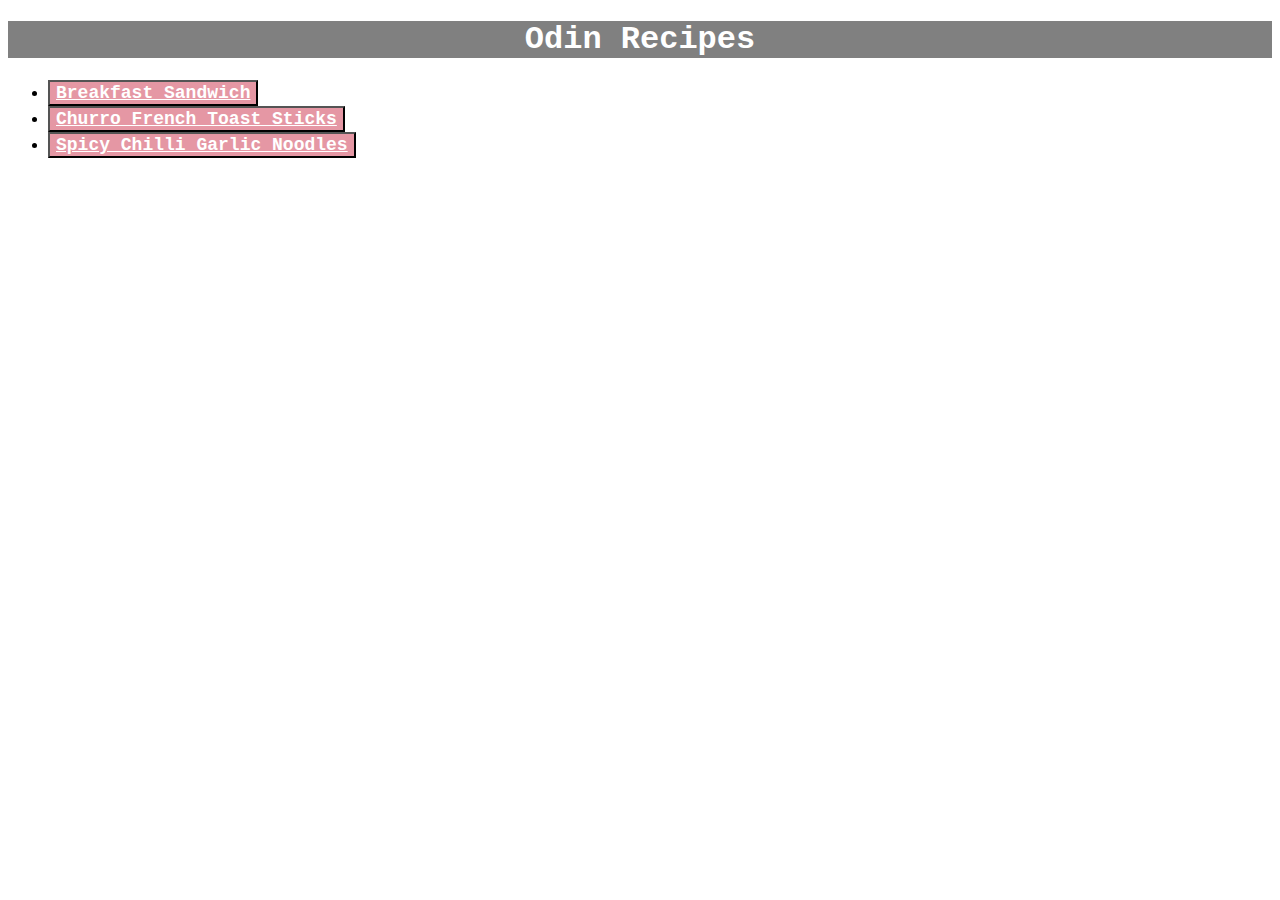
<file: index.html>
<!DOCTYPE html>
<html lang="en">
  <head>
    <meta charset="UTF-8" />
    <meta name="viewport" content="width=device-width, initial-scale=1.0" />
    <title>Odin Recipes</title>
    <link rel="stylesheet" href="style.css" />
  </head>
  <body>
    <h1 class="main-header">Odin Recipes</h1>
    <ul>
      <li>
        <button class="button">
          <a class="link" href="./recipes/breakfast-sandwich.html"
          >Breakfast Sandwich</a>
        </button>
      </li>
      <li>
        <button class="button">
        <a class="link" href="./recipes/churro-french-toast-sticks.html"
          >Churro French Toast Sticks</a>
        </button>
      </li>
      <li>
        <button class="button">
        <a class="link" href="./recipes/spicy-chilli-garlic-noodles.html"
          >Spicy Chilli Garlic Noodles</a>
        </button>
      </li>
    </ul>
  </body>
</html>
</file>
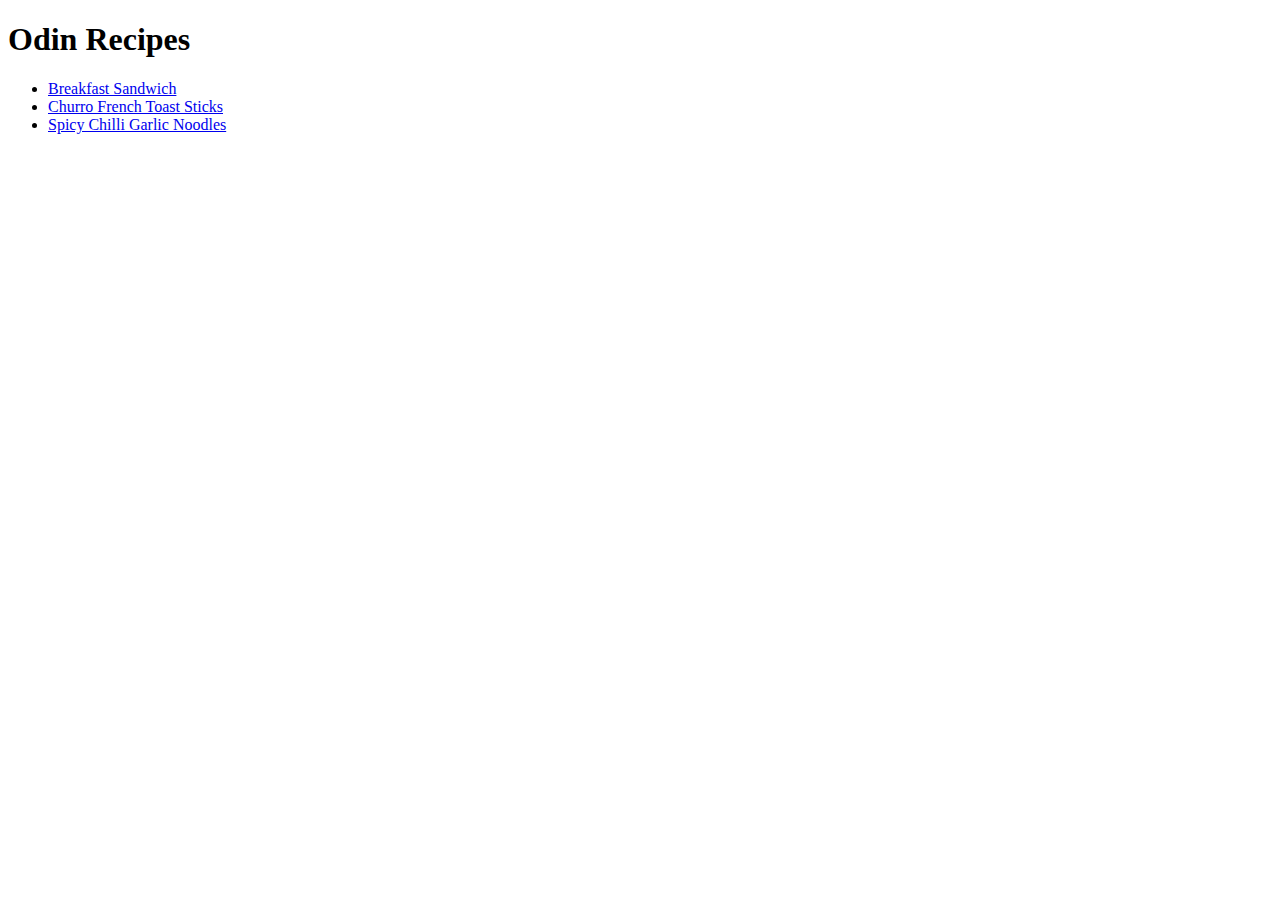
<file: recipes/index.html>
<!DOCTYPE html>
<html lang="en">
  <head>
    <meta charset="UTF-8" />
    <meta name="viewport" content="width=device-width, initial-scale=1.0" />
    <title>Odin Recipes</title>
  </head>
  <body>
    <h1>Odin Recipes</h1>
    <ul>
      <li><a href="./breakfast-sandwich.html">Breakfast Sandwich</a></li>
      <li>
        <a href="./churro-french-toast-sticks.html"
          >Churro French Toast Sticks</a
        >
      </li>
      <li>
        <a href="./spicy-chilli-garlic-noodles.html"
          >Spicy Chilli Garlic Noodles</a
        >
      </li>
    </ul>
  </body>
</html>
</file>
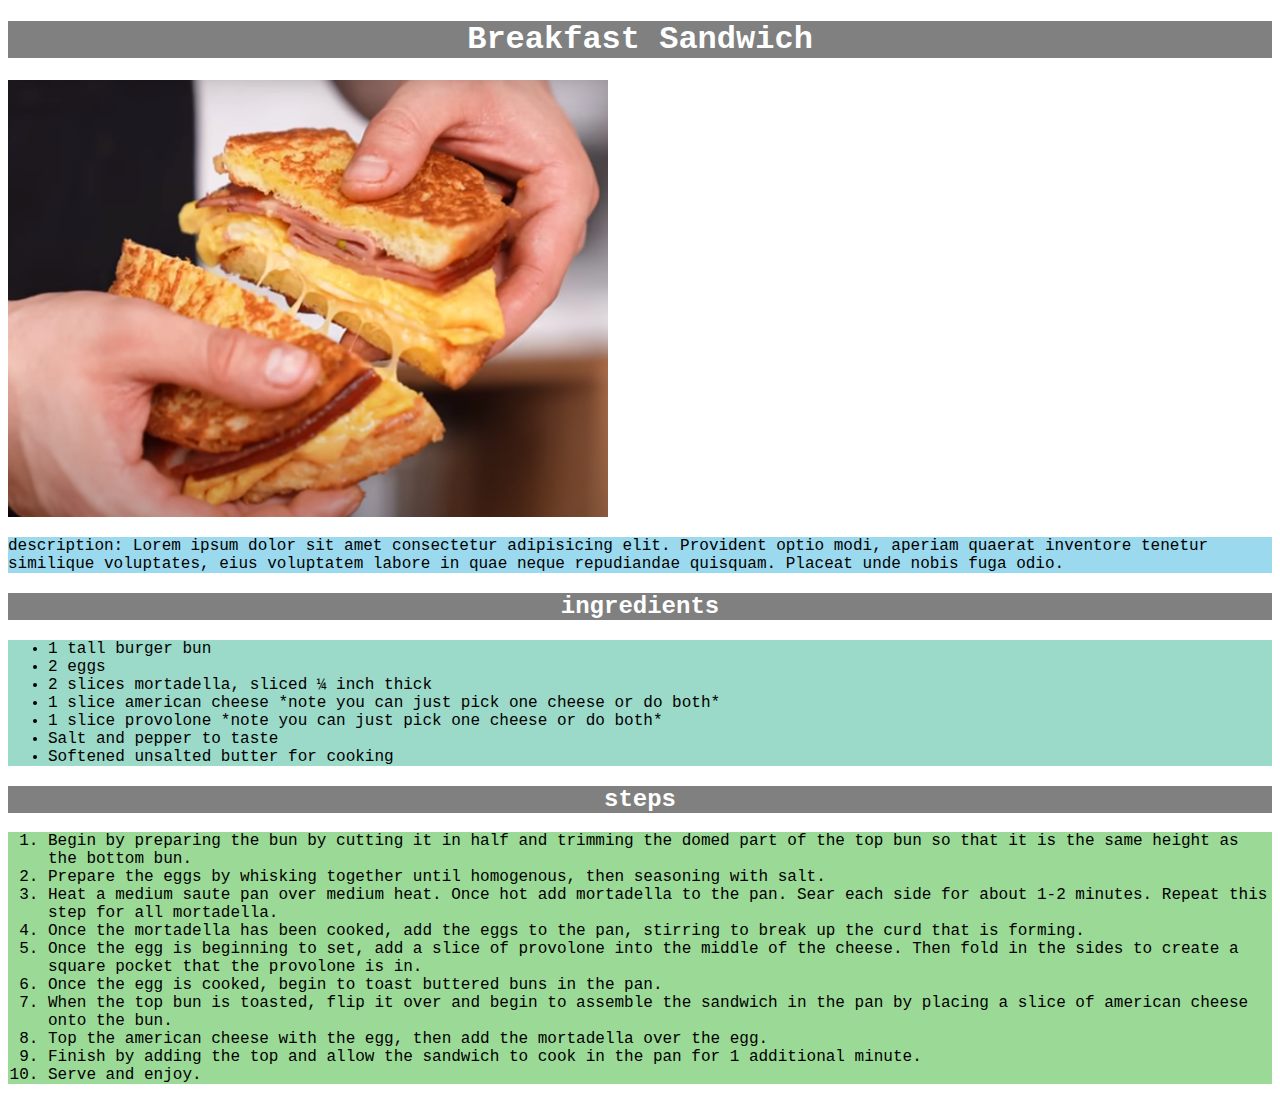
<file: recipes/breakfast-sandwich.html>
<!DOCTYPE html>
<html lang="en">
  <head>
    <meta charset="UTF-8" />
    <meta name="viewport" content="width=device-width, initial-scale=1.0" />
    <title>Breakfast Sandwich</title>
    <link rel="stylesheet" href="../style.css">
  </head>
  <body>
    <h1 class="main-header">Breakfast Sandwich</h1>
    <img src="../images/b-s.png" alt="breakfast-sandwich" width="600" />
    <p class="description">
      description: Lorem ipsum dolor sit amet consectetur adipisicing elit.
      Provident optio modi, aperiam quaerat inventore tenetur similique
      voluptates, eius voluptatem labore in quae neque repudiandae quisquam.
      Placeat unde nobis fuga odio.
    </p>
    <h2 class= "main-header not">ingredients</h2>
    <ul class="in-list">
      <li>1 tall burger bun</li>
      <li>2 eggs</li>
      <li>2 slices mortadella, sliced ¼ inch thick</li>
      <li>
        1 slice american cheese *note you can just pick one cheese or do both*
      </li>
      <li>1 slice provolone *note you can just pick one cheese or do both*</li>
      <li>Salt and pepper to taste</li>
      <li>Softened unsalted butter for cooking</li>
    </ul>
    <h2 class= "main-header not">steps</h2>
    <ol class="st-list">
      <li>
        Begin by preparing the bun by cutting it in half and trimming the domed
        part of the top bun so that it is the same height as the bottom bun.
      </li>
      <li>
        Prepare the eggs by whisking together until homogenous, then seasoning
        with salt.
      </li>
      <li>
        Heat a medium saute pan over medium heat. Once hot add mortadella to the
        pan. Sear each side for about 1-2 minutes. Repeat this step for all
        mortadella.
      </li>
      <li>
        Once the mortadella has been cooked, add the eggs to the pan, stirring
        to break up the curd that is forming.
      </li>
      <li>
        Once the egg is beginning to set, add a slice of provolone into the
        middle of the cheese. Then fold in the sides to create a square pocket
        that the provolone is in.
      </li>
      <li>Once the egg is cooked, begin to toast buttered buns in the pan.</li>
      <li>
        When the top bun is toasted, flip it over and begin to assemble the
        sandwich in the pan by placing a slice of american cheese onto the bun.
      </li>
      <li>
        Top the american cheese with the egg, then add the mortadella over the
        egg.
      </li>
      <li>
        Finish by adding the top and allow the sandwich to cook in the pan for 1
        additional minute.
      </li>
      <li>Serve and enjoy.</li>
    </ol>
  </body>
</html>
</file>
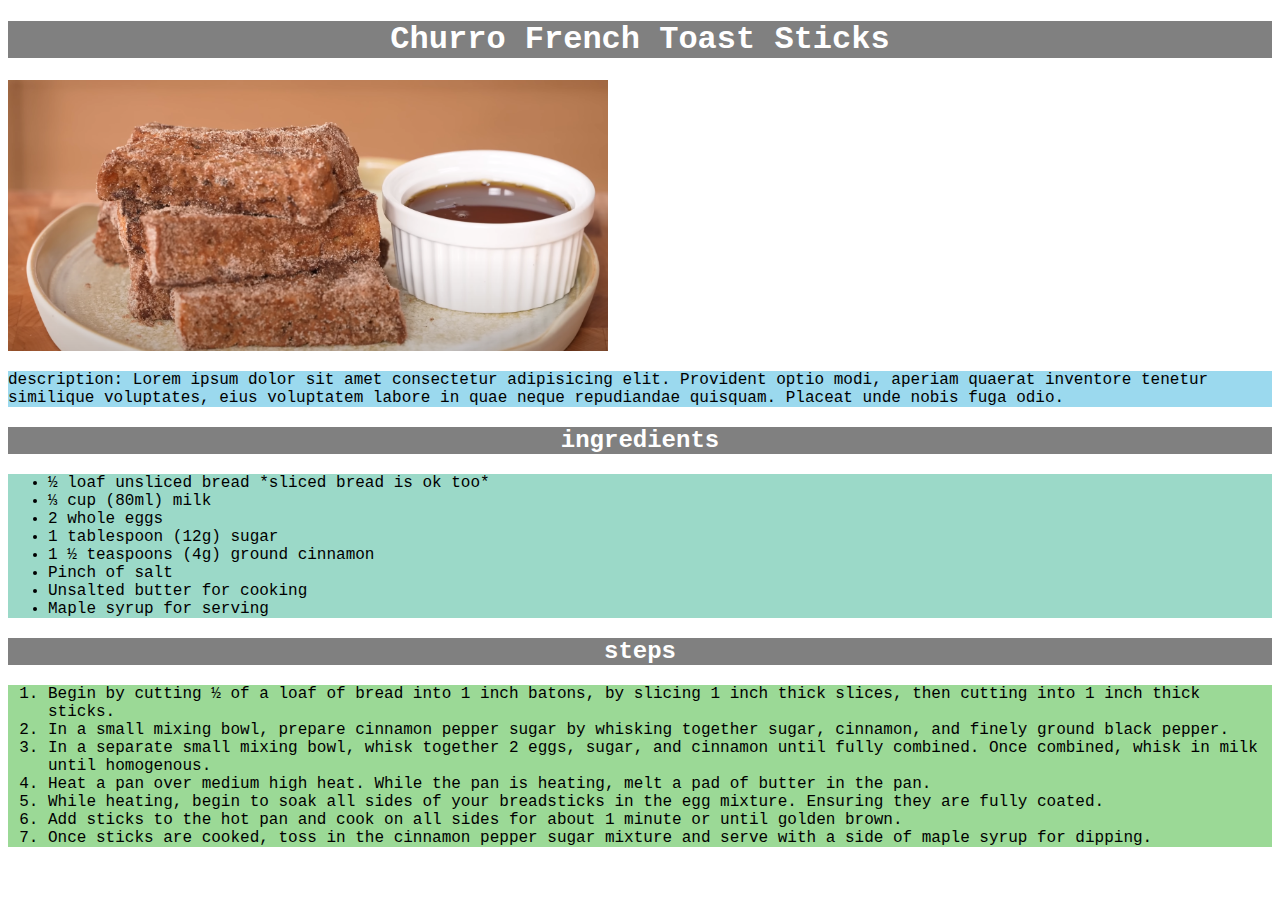
<file: recipes/churro-french-toast-sticks.html>
<!DOCTYPE html>
<html lang="en">
  <head>
    <meta charset="UTF-8" />
    <meta name="viewport" content="width=device-width, initial-scale=" />
    <title>Churro French Toast Sticks</title>
    <link rel="stylesheet" href="../style.css">
  </head>
  <body>
    <h1 class="main-header">Churro French Toast Sticks</h1>
    <img
      src="../images/c-f-t-s.png"
      alt="churro-french-toast-sticks"
      width="600"
    />
    <p class="description">
      description: Lorem ipsum dolor sit amet consectetur adipisicing elit.
      Provident optio modi, aperiam quaerat inventore tenetur similique
      voluptates, eius voluptatem labore in quae neque repudiandae quisquam.
      Placeat unde nobis fuga odio.
    </p>
    <h2 class= "main-header not">ingredients</h2>
    <ul class="in-list">
      <li>½ loaf unsliced bread *sliced bread is ok too*</li>
      <li>⅓ cup (80ml) milk</li>
      <li>2 whole eggs</li>
      <li>1 tablespoon (12g) sugar</li>
      <li>1 ½ teaspoons (4g) ground cinnamon</li>
      <li>Pinch of salt</li>
      <li>Unsalted butter for cooking</li>
      <li>Maple syrup for serving</li>
    </ul>
    <h2 class= "main-header not">steps</h2>
    <ol class="st-list">
      <li>
        Begin by cutting ½ of a loaf of bread into 1 inch batons, by slicing 1
        inch thick slices, then cutting into 1 inch thick sticks.
      </li>
      <li>
        In a small mixing bowl, prepare cinnamon pepper sugar by whisking
        together sugar, cinnamon, and finely ground black pepper.
      </li>
      <li>
        In a separate small mixing bowl, whisk together 2 eggs, sugar, and
        cinnamon until fully combined. Once combined, whisk in milk until
        homogenous.
      </li>
      <li>
        Heat a pan over medium high heat. While the pan is heating, melt a pad
        of butter in the pan.
      </li>
      <li>
        While heating, begin to soak all sides of your breadsticks in the egg
        mixture. Ensuring they are fully coated.
      </li>
      <li>
        Add sticks to the hot pan and cook on all sides for about 1 minute or
        until golden brown.
      </li>
      <li>
        Once sticks are cooked, toss in the cinnamon pepper sugar mixture and
        serve with a side of maple syrup for dipping.
      </li>
    </ol>
  </body>
</html>
</file>
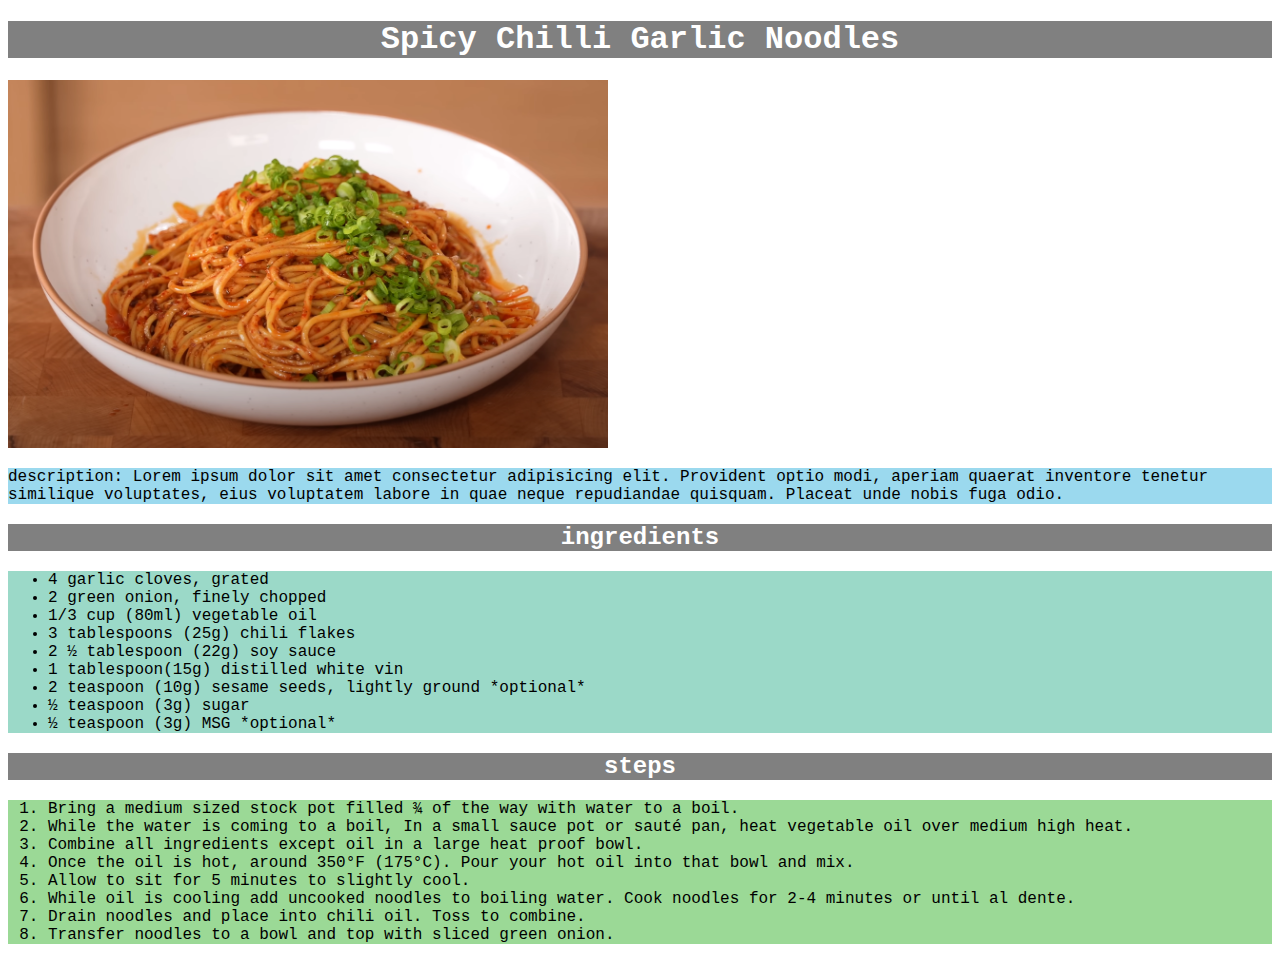
<file: recipes/spicy-chilli-garlic-noodles.html>
<!DOCTYPE html>
<html lang="en">
  <head>
    <meta charset="UTF-8" />
    <meta name="viewport" content="width=device-width, initial-scale=1.0" />
    <title>Spicy Chilli Garlic Noodles</title>
    <link rel="stylesheet" href="../style.css">
  </head>
  <body>
    <h1 class="main-header">Spicy Chilli Garlic Noodles</h1>
    <img
      src="../images/s-c-g-n.png"
      alt="spicy-chilli-garlic-noodles"
      width="600"
    />
    <p class="description">
      description: Lorem ipsum dolor sit amet consectetur adipisicing elit.
      Provident optio modi, aperiam quaerat inventore tenetur similique
      voluptates, eius voluptatem labore in quae neque repudiandae quisquam.
      Placeat unde nobis fuga odio.
    </p>
    <h2 class= "main-header not">ingredients</h2>
    <ul class="in-list">
      <li>4 garlic cloves, grated</li>
      <li>2 green onion, finely chopped</li>
      <li>1/3 cup (80ml) vegetable oil</li>
      <li>3 tablespoons (25g) chili flakes</li>
      <li>2 ½ tablespoon (22g) soy sauce</li>
      <li>1 tablespoon(15g) distilled white vin</li>
      <li>2 teaspoon (10g) sesame seeds, lightly ground *optional*</li>
      <li>½ teaspoon (3g) sugar</li>
      <li>½ teaspoon (3g) MSG *optional*</li>
    </ul>
    <h2 class= "main-header not">steps</h2>
    <ol class="st-list">
      <li>
        Bring a medium sized stock pot filled ¾ of the way with water to a boil.
      </li>
      <li>
        While the water is coming to a boil, In a small sauce pot or sauté pan,
        heat vegetable oil over medium high heat.
      </li>
      <li>Combine all ingredients except oil in a large heat proof bowl.</li>
      <li>
        Once the oil is hot, around 350°F (175°C). Pour your hot oil into that
        bowl and mix.
      </li>
      <li>Allow to sit for 5 minutes to slightly cool.</li>
      <li>
        While oil is cooling add uncooked noodles to boiling water. Cook noodles
        for 2-4 minutes or until al dente.
      </li>
      <li>Drain noodles and place into chili oil. Toss to combine.</li>
      <li>Transfer noodles to a bowl and top with sliced green onion.</li>
    </ol>
  </body>
</html>
</file>
<file: style.css>
.button {
    color: black;
    background-color: rgb(229, 151, 164);
    font-size: large;
    font-family: 'Courier New', Courier, monospace;
    font-weight: bold;
}

.main-header.not {
    font-size: 20;
}

.main-header {
    color: white;
    background-color: gray;
    text-align: center;
    font-family: 'Courier New', Courier, monospace;
}


.link {
    color: white;
}
 
.description {
    background-color: rgb(155, 217, 238);
    font-family: 'Courier New', Courier, monospace;
}

.in-list,
.st-list {
    font-family: 'Courier New', Courier, monospace;
    font-weight: 100;
}

.in-list {
    background-color: rgb(155, 217, 200);
}

.st-list {
    background-color: rgb(155, 217, 150);
}
</file>
